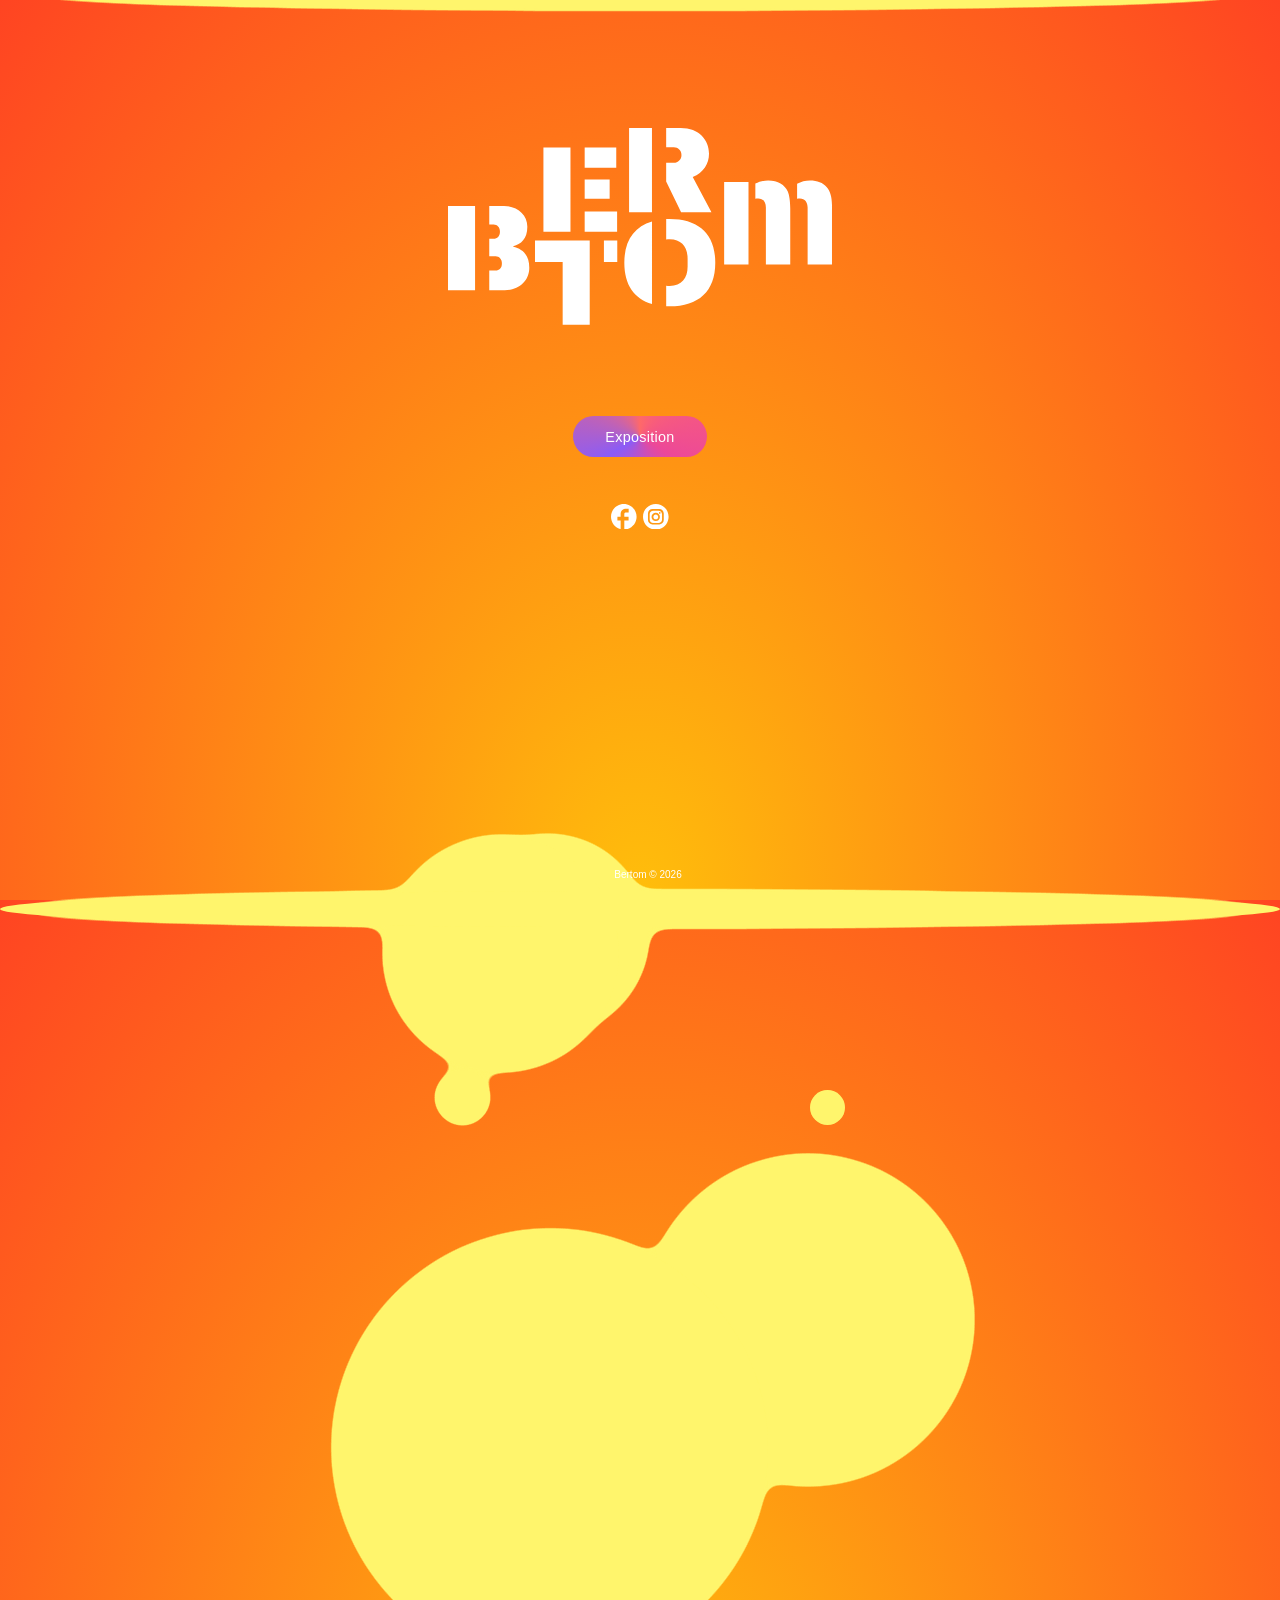
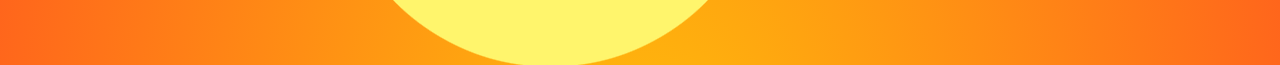
<file: index.html>
<!DOCTYPE html>
<html>

<head>
    <title>Bertom.ca</title>

    <meta charset="UTF-8">

    <link rel="stylesheet" href="styles/general.css">
    <meta name="viewport" content="width=device-width, initial-scale=1" />
    <style>


    </style>

</head>

<body>


    <div class="lamp">
        <div class="lava">
            <div class="blob"></div>
            <div class="blob"></div>
            <div class="blob"></div>
            <div class="blob"></div>
            <div class="blob"></div>
            <div class="blob"></div>
            <div class="blob"></div>
            <div class="blob"></div>
            <div class="blob top"></div>
            <div class="blob bottom"></div>

        </div>
    </div>
    <svg xmlns="http://www.w3.org/2000/svg" version="1.1">
        <defs>
            <filter id="goo">
                <feGaussianBlur in="SourceGraphic" stdDeviation="10" result="blur" />
                <feColorMatrix in="blur" mode="matrix" values="1 0 0 0 0  0 1 0 0 0  0 0 1 0 0  0 0 0 18 -7"
                    result="goo" />
                <feBlend in="SourceGraphic" in2="goo" />
            </filter>
        </defs>
    </svg>


    <header>
        <h1>

            <svg xmlns:dc="http://purl.org/dc/elements/1.1/" xmlns:cc="http://creativecommons.org/ns#"
                xmlns:rdf="http://www.w3.org/1999/02/22-rdf-syntax-ns#" xmlns:svg="http://www.w3.org/2000/svg"
                xmlns="http://www.w3.org/2000/svg" width="30%" viewBox="0 0 33.198047 17.009397">


                <g id="layer1" transform="translate(-41.322253,-13.240695)">
                    <path
                        d="m 43.661163,19.979678 h -2.33891 v 7.28131 h 2.33891 z m 1.227662,1.598078 h 0.380999 c 0.296333,0 0.539748,0.254 0.539748,0.560915 v 0.105833 c 0,0.317499 -0.232832,0.571498 -0.539748,0.571498 h -0.380999 v 1.502829 h 0.550332 c 0.306916,0 0.539748,0.253999 0.539748,0.571498 v 0.105833 c 0,0.328082 -0.232832,0.571498 -0.539748,0.571498 h -0.550332 v 1.693328 h 1.344079 c 1.174747,0 2.11666,-0.772581 2.11666,-1.936744 0,-1.164163 -0.634998,-1.650994 -1.386412,-1.820327 v -0.04233 c 0.656165,-0.1905 1.21708,-0.634998 1.21708,-1.693328 0,-1.047747 -0.910164,-1.788578 -2.010827,-1.788578 h -1.28058 z"
                        style="font-style:normal;font-variant:normal;font-weight:normal;font-stretch:normal;font-size:10.5833px;line-height:1.25;font-family:Archicoco;-inkscape-font-specification:'Archicoco, Normal';font-variant-ligatures:normal;font-variant-caps:normal;font-variant-numeric:normal;font-variant-east-asian:normal;fill:#ffffff;fill-opacity:1;stroke:none;stroke-width:0.264583"
                        id="path903" />
                    <path
                        d="m 51.910232,22.216038 v -7.28131 h -2.338909 v 7.28131 z m 1.227663,0 h 2.804574 v -1.746245 h -2.804574 z m 0,-7.28131 v 1.746244 h 2.730491 v -1.746244 z m 0,4.423819 h 2.158993 v -1.672161 h -2.158993 z"
                        style="font-style:normal;font-variant:normal;font-weight:normal;font-stretch:normal;font-size:10.5833px;line-height:1.25;font-family:Archicoco;-inkscape-font-specification:'Archicoco, Normal';font-variant-ligatures:normal;font-variant-caps:normal;font-variant-numeric:normal;font-variant-east-asian:normal;fill:#ffffff;fill-opacity:1;stroke:none;stroke-width:0.264583"
                        id="path897" />
                    <path
                        d="m 61.506321,15.569021 c 0,0.391582 -0.296333,0.677331 -0.656165,0.677331 h -0.666748 v 1.619245 l 1.291163,2.656408 h 2.624658 l -1.619245,-3.04799 c 0.941914,-0.349249 1.407579,-1.15358 1.407579,-2.000244 0,-1.185329 -0.836081,-2.233076 -2.455325,-2.233076 h -1.24883 v 1.661578 h 0.666748 c 0.359832,0 0.656165,0.275166 0.656165,0.666748 z m -2.550575,4.952984 v -7.28131 h -1.979077 v 7.28131 z"
                        style="font-style:normal;font-variant:normal;font-weight:normal;font-stretch:normal;font-size:10.5833px;line-height:1.25;font-family:Archicoco;-inkscape-font-specification:'Archicoco, Normal';font-variant-ligatures:normal;font-variant-caps:normal;font-variant-numeric:normal;font-variant-east-asian:normal;fill:#ffffff;fill-opacity:1;stroke:none;stroke-width:0.264583"
                        id="path894" />
                    <path
                        d="m 55.955323,22.968783 h -1.15358 v 1.862661 h 1.15358 z m -2.381242,1.862661 v -1.862661 h -4.730735 v 1.862661 h 2.391825 v 5.418649 h 2.33891 z"
                        style="font-style:normal;font-variant:normal;font-weight:normal;font-stretch:normal;font-size:10.5833px;line-height:1.25;font-family:Archicoco;-inkscape-font-specification:'Archicoco, Normal';font-variant-ligatures:normal;font-variant-caps:normal;font-variant-numeric:normal;font-variant-east-asian:normal;fill:#ffffff;fill-opacity:1;stroke:none;stroke-width:0.264583"
                        id="path900" />
                    <path
                        d="m 58.957563,28.451746 v -7.133144 c -1.534578,0.444499 -2.391826,1.650995 -2.391826,3.566572 0,1.915577 0.857248,3.122074 2.391826,3.566572 z m 1.227663,-5.566815 c 0.09525,-0.01058 0.201083,-0.02117 0.306916,-0.02117 1.02658,0 1.545161,0.687914 1.545161,1.682745 v 0.677331 c 0,0.99483 -0.518581,1.682744 -1.545161,1.682744 -0.105833,0 -0.211666,-0.01058 -0.306916,-0.02117 v 1.756828 c 0.09525,0.01058 0.201083,0.01058 0.306916,0.01058 2.487075,0 3.936987,-1.280579 3.936987,-3.767655 0,-2.487075 -1.449912,-3.767654 -3.936987,-3.767654 h -0.306916 z"
                        style="font-style:normal;font-variant:normal;font-weight:normal;font-stretch:normal;font-size:10.5833px;line-height:1.25;font-family:Archicoco;-inkscape-font-specification:'Archicoco, Normal';font-variant-ligatures:normal;font-variant-caps:normal;font-variant-numeric:normal;font-variant-east-asian:normal;fill:#ffffff;fill-opacity:1;stroke:none;stroke-width:0.264583"
                        id="path891" />
                    <path id="path1295"
                        style="fill:#ffffff; font-size:10.5833px;line-height:1.25;font-family:Archicoco;-inkscape-font-specification:'Archicoco, Normal';stroke-width:0.264583"
                        d="m 69.006428,17.771833 c -0.391583,0 -0.772896,0.105585 -1.111562,0.274918 v 1.312582 c 0.07408,-0.02117 0.158729,-0.03204 0.243398,-0.03204 0.433914,0 0.666626,0.328085 0.666626,0.79375 v 4.931998 h 2.106329 v -4.847249 c 0,-0.634998 -0.08488,-1.185479 -0.211873,-1.471228 -0.275164,-0.613831 -0.835673,-0.962732 -1.692918,-0.962731 z m 3.608565,0 c -0.391584,0 -0.772377,0.105854 -1.111044,0.28577 v 1.30173 c 0.07408,-0.02117 0.158729,-0.03204 0.243396,-0.03204 0.433914,0 0.666625,0.328085 0.666625,0.79375 v 4.931998 h 2.106332 v -5.185729 c 0,-1.322913 -0.614148,-2.09548 -1.905309,-2.095479 z m -7.418668,0.127124 v 7.154085 h 2.105813 c 0,-2.347059 0,-4.95199 0,-7.154084 z" />
                </g>
            </svg>


        </h1>



        <nav>
            <button class="btn btn-spin" onclick="window.location.href='/exposition';">Exposition</button>
            <ul>
                <li><a href="https://www.facebook.com/profile.php?id=100089438657549">
                        <svg width="2%" viewBox="0 0 30 30" xmlns="http://www.w3.org/2000/svg">
                            <path style="fill: #ffffff"
                                d="M15.6 30V19.4h5V15h-5v-3.1c0-1 .6-1.9 1.3-1.9h3.8V5.6h-3.8c-3.1 0-5.6 2.8-5.6 6.3V15H7.5v4.4h3.8v10.1C4.8 27.9 0 22 0 15 0 6.7 6.7 0 15 0s15 6.7 15 15c0 8.1-6.4 14.7-14.4 15z">
                            </path>
                        </svg>
                    </a>

                    <a href="https://instagram.com/bertom.officiel?igshid=ZDdkNTZiNTM=">
                        <svg width="2%" viewBox="0 0 18 18" xmlns="http://www.w3.org/2000/svg">
                            <path style="fill: #ffffff" clip-rule="evenodd"
                                d="M9 0c5 0 9 4 9 9s-4 9-9 9-9-4-9-9 4-9 9-9zM6.7 3.5h4.7c1.8 0 3.2 1.4 3.2 3.1v4.7c0 1.7-1.4 3.1-3.2 3.1H6.7c-1.8 0-3.2-1.4-3.2-3.1V6.7c0-1.8 1.4-3.2 3.2-3.2zM9 6.2c1.6 0 2.9 1.3 2.9 2.9S10.6 12 9 12s-3-1.3-3-2.9 1.3-2.9 3-2.9zm0 1.2c.9 0 1.7.8 1.7 1.7 0 .9-.8 1.7-1.7 1.7-.9 0-1.7-.8-1.7-1.7 0-.9.7-1.7 1.7-1.7zm2.8-1.7c.3 0 .6.2.6.6 0 .3-.2.6-.6.6-.3 0-.6-.2-.6-.6 0-.4.3-.6.6-.6zm-4.6-1h3.7c1.4 0 2.5 1.1 2.5 2.5v3.7c0 1.4-1.1 2.5-2.5 2.5H7.2c-1.4 0-2.5-1.1-2.5-2.5V7.2c-.1-1.4 1.1-2.5 2.5-2.5z"
                                fill-rule="evenodd">
                            </path>
                        </svg>


                    </a>
                </li>




            </ul>
        </nav>

    </header>




    <footer>
        Bertom © <span id="year"></span>
    </footer>

    <script>
        document.getElementById("year").textContent = new Date().getFullYear();
    </script>


</body>
<html>
</file>
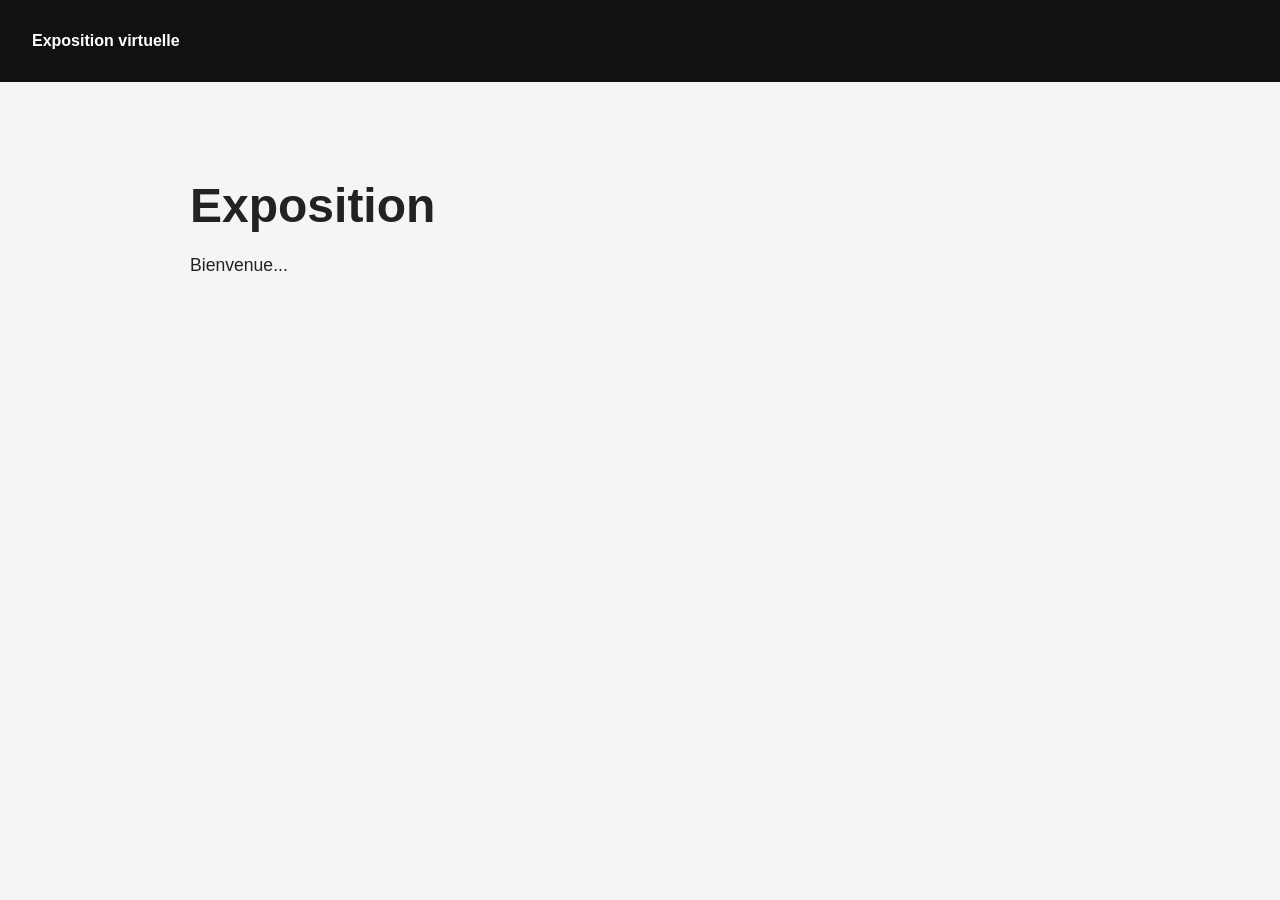
<file: exposition/page.html>
<!DOCTYPE html>
<html lang="en">
<head>
  <meta charset="UTF-8">
  <meta name="viewport" content="width=device-width, initial-scale=1.0">
  <title>Exposition</title>

  <style>
    body {
      margin: 0;
      font-family: Arial, sans-serif;
      background: #f5f5f5;
      color: #222;
    }

    header {
      padding: 2rem;
      background: #111;
      color: white;
    }

    main {
      max-width: 900px;
      margin: 0 auto;
      padding: 4rem 2rem;
    }

    h1 {
      font-size: 3rem;
      margin-bottom: 1rem;
    }

    p {
      font-size: 1.1rem;
      line-height: 1.6;
    }
  </style>
</head>

<body>
  <header>
    <strong>Exposition virtuelle</strong>
  </header>

  <main>
    <h1>Exposition</h1>

    <p>
      Bienvenue...
    </p>
  </main>
</body>
</html>
</file>
<file: styles/general.css>
header {
  background-color: transparent;
  position: fixed;
  top: 0;
  left: 0;
  width: 100%;
  z-index: 9999;
  text-align: center;
}

body {
  margin-top: 80px;
  padding: 0;
  font-family: Arial, sans-serif;
  font-size: 16px;
  line-height: 1.5;
  color: #ffffff;
  background-color: transparent;
}

footer {
  font-family: Arial, sans-serif;
  position: fixed;
  margin: 0 auto;
  bottom: 2%;
  width: 100%;
  text-align: center;
  font-size: 10px;
  color: #ffffff;
}

nav ul {
  list-style: none;
  padding: 0;
  display: flex;
  text-align: center;
}

nav li {
  font-size: 150%;
  position: relative;
  /* top: 100px; */
  font-size: 25p;
  left: 0;
  width: 100%;
  z-index: 9999;
  text-align: center;
  color: #ffffff;
}

nav a {
  color: #ffffff;
  text-decoration: none;
  font-weight: bold;
  /* margin: 10px; */
}

nav a:hover {
  fill-opacity: 0.7;
}

main {
  margin-top: 80px;
  padding: 20px;
}

h1,
h2,
h3 {
  margin: 0;
  font-weight: normal;
}

h1 {
  margin-top: 10%;
  font-size: 150px;
  text-align: center;
  color: #ffffff;
}

h2 {
  font-size: 150%;
  position: relative;
}

@media only screen and (max-width: 600px) {
  h1 {
    scale: 150%;
  }

  li {
    scale: 400%;
  }
}

#scroll-container {
  overflow: hidden;
  font-size: 150%;
  position: relative;
  font-family: Arial, sans-serif;
  bottom: 50%;
  color: #ffffff;
  z-index: 10000;
  width: 100%;
}

#scroll-text {
  /* animation properties */
  -moz-transform: translateX(100%);
  -webkit-transform: translateX(100%);
  transform: translateX(100%);
  margin: 0;

  -moz-animation: my-animation 15s linear infinite;
  -webkit-animation: my-animation 15s linear infinite;
  animation: my-animation 15s linear infinite;
}

/* for Firefox */
@-moz-keyframes my-animation {
  from {
    -moz-transform: translateX(100%);
  }
  to {
    -moz-transform: translateX(-100%);
  }
}

/* for Chrome */
@-webkit-keyframes my-animation {
  from {
    -webkit-transform: translateX(100%);
  }
  to {
    -webkit-transform: translateX(-100%);
  }
}

@keyframes my-animation {
  from {
    -moz-transform: translateX(100%);
    -webkit-transform: translateX(100%);
    transform: translateX(100%);
  }
  to {
    -moz-transform: translateX(-100%);
    -webkit-transform: translateX(-100%);
    transform: translateX(-100%);
  }
}

/*debut lava lamp css animation*/

html {
  height: 100%;
  background-color: #ffffff;
  background: radial-gradient(
    ellipse at bottom,
    rgb(255, 190, 11),
    rgb(255, 68, 34)
  );
  overflow: hidden;
}

body {
  background: transparent;
}
.lamp {
  position: absolute;
  top: 50%;
  left: 50%;
  transform: translate(-50%, -50%);

  height: 100vh;
  height: 100vh;
  width: 100vw;
  min-width: 100vw;
  z-index: -1;
}

.lava {
  filter: url("#goo");
  position: absolute;
  height: 100%;
  width: 100%;
  top: 0;
  left: 0;
}

.blob {
  border-radius: 50%;
  background: #fff56c;
  position: absolute;
}

.blob.top {
  border-radius: 50%;
  width: 100%;
  height: 4%;
  top: -3%;
  left: 0;
}
.blob.bottom {
  border-radius: 50%;
  width: 100%;
  height: 4%;
  bottom: -3%;
  left: 0;
}
.blob:nth-child(1) {
  width: 200px;
  height: 200px;
  left: 35%;
  bottom: -15%;

  animation: wobble 6s ease-in-out alternate infinite,
    blob-one ease-in-out 18s infinite;
}
.blob:nth-child(2) {
  width: 330px;
  height: 330px;
  right: 24%;
  bottom: -65%;

  animation: wobble 7s ease-in-out alternate infinite,
    blob-two ease-in-out 22s infinite;
}
.blob:nth-child(3) {
  width: 150px;
  height: 150px;
  bottom: -15%;
  left: 34%;

  animation: wobble 6s ease-in-out alternate infinite,
    blob-three ease-in-out 16s infinite;
}
.blob:nth-child(4) {
  width: 235px;
  height: 235px;
  bottom: -19%;
  left: 30%;

  animation: wobble 7s ease-in-out alternate infinite,
    blob-four ease-in-out 12s infinite;
}
.blob:nth-child(4) {
  width: 235px;
  height: 235px;
  bottom: -19%;
  left: 30%;
  animation: wobble 8s ease-in-out alternate infinite,
    blob-four ease-in-out 12s infinite;
}
.blob:nth-child(5) {
  width: 55px;
  height: 55px;
  bottom: -25%;
  left: 34%;

  animation: wobble 9s ease-in-out alternate infinite,
    blob-five ease-in-out 32s infinite;
}
.blob:nth-child(6) {
  width: 35px;
  height: 35px;
  bottom: -25%;
  right: 34%;

  animation: wobble 10s ease-in-out alternate infinite,
    blob-six ease-in-out 12s infinite;
}
.blob:nth-child(7) {
  width: 435px;
  height: 435px;
  bottom: -85%;
  right: 40%;

  animation: wobble 11s ease-in-out alternate infinite,
    blob-seven ease-in-out 32s infinite;
}
@keyframes blob-one {
  0%,
  100% {
    transform: translatey(0);
  }
  50% {
    transform: translatey(-700%);
  }
}

@keyframes blob-two {
  0%,
  100% {
    transform: translatey(0);
  }
  50% {
    transform: translatey(-420%);
  }
}

@keyframes blob-three {
  0%,
  100% {
    transform: translatey(0);
  }
  50% {
    transform: translatey(-305%);
  }
}
@keyframes blob-four {
  0%,
  100% {
    transform: translatey(0);
  }
  50% {
    transform: translatey(-605%);
  }
}
@keyframes blob-five {
  0%,
  100% {
    transform: translatey(0);
  }
  50% {
    transform: translatey(-700%);
  }
}
@keyframes blob-six {
  0%,
  100% {
    transform: translatey(0);
  }
  50% {
    transform: translatey(-700%);
  }
}
@keyframes blob-seven {
  0%,
  100% {
    transform: translatey(0);
  }
  50% {
    transform: translatey(-300%);
  }
}

@keyframes wobble {
  50% {
    border-radius: 42% 58% 70% 30% / 45% 45% 55% 55%;
  }
  100% {
    border-radius: 38% 52% 75% 36% / 50% 40% 50% 60%;
  }
}

/*end lava lamp css animation*/

/* #region button */

/* ── Register custom properties so CSS can interpolate them ── */
@property --a {
  syntax: "<angle>";
  inherits: false;
  initial-value: 0deg;
}
@property --c1 {
  syntax: "<color>";
  inherits: false;
  initial-value: #ff6eb4;
}
@property --c2 {
  syntax: "<color>";
  inherits: false;
  initial-value: #a78bfa;
}
@property --c3 {
  syntax: "<color>";
  inherits: false;
  initial-value: #60a5fa;
}

/* ── Base button ── */
.btn {
  position: relative;
  display: inline-flex;
  align-items: center;
  justify-content: center;
  gap: 0.5rem;
  padding: 0.8rem 2rem;
  border: none;
  border-radius: 100px;
  font-family: "Outfit", sans-serif;
  font-size: 0.9rem;
  font-weight: 400;
  cursor: pointer;
  letter-spacing: 0.02em;
  outline: none;
  transition: --c1 0.6s, --c2 0.6s, --c3 0.6s, transform 0.2s, box-shadow 0.3s;
  color: #fff;
  margin: 30px;
}

.btn:active {
  transform: scale(0.97);
}

/* ── Spinning gradient via @property --a ── */
.btn-spin {
  --c1: #ff6969;
  --c2: #ec4899;
  --c3: #8b5cf6;
  background: conic-gradient(
    from var(--a),
    var(--c1),
    var(--c2),
    var(--c3),
    var(--c1)
  );
  animation: spin 3s linear infinite;
  box-shadow: 0 0 0 rgba(0, 0, 0, 0);
}

.btn-spin:hover {
  box-shadow: 0 8px 32px rgba(236, 72, 153, 0.45);
  animation-duration: 1.5s;
}

@keyframes spin {
  to {
    --a: 360deg;
  }
}

/* ── Color shift on hover via interpolated --c1/--c2 ── */
.btn-shift {
  --c1: #06b6d4;
  --c2: #3b82f6;
  --c3: #8b5cf6;
  background: linear-gradient(135deg, var(--c1), var(--c2), var(--c3));
  box-shadow: 0 4px 20px rgba(59, 130, 246, 0.25);
}

.btn-shift:hover {
  --c1: #34d399;
  --c2: #06b6d4;
  --c3: #3b82f6;
  box-shadow: 0 8px 32px rgba(52, 211, 153, 0.4);
}

/* ── Pill with pulse ── */
.btn-pulse {
  --c1: #10b981;
  --c2: #06b6d4;
  --c3: #3b82f6;
  background: linear-gradient(135deg, var(--c1), var(--c2));
  box-shadow: 0 0 0 0 rgba(16, 185, 129, 0.6);
  animation: pulse-ring 2.5s ease-out infinite;
}

@keyframes pulse-ring {
  0% {
    box-shadow: 0 0 0 0 rgba(16, 185, 129, 0.5);
  }
  70% {
    box-shadow: 0 0 0 14px rgba(16, 185, 129, 0);
  }
  100% {
    box-shadow: 0 0 0 0 rgba(16, 185, 129, 0);
  }
}

.btn-pulse:hover {
  --c1: #059669;
  --c2: #0891b2;
}

.btn-shimmer:hover {
  box-shadow: 0 8px 32px rgba(251, 191, 36, 0.45);
}

/* ── Hint ── */

@keyframes up {
  from {
    opacity: 0;
    transform: translateY(14px);
  }
  to {
    opacity: 1;
    transform: translateY(0);
  }
}

/* #endregion */
</file>
